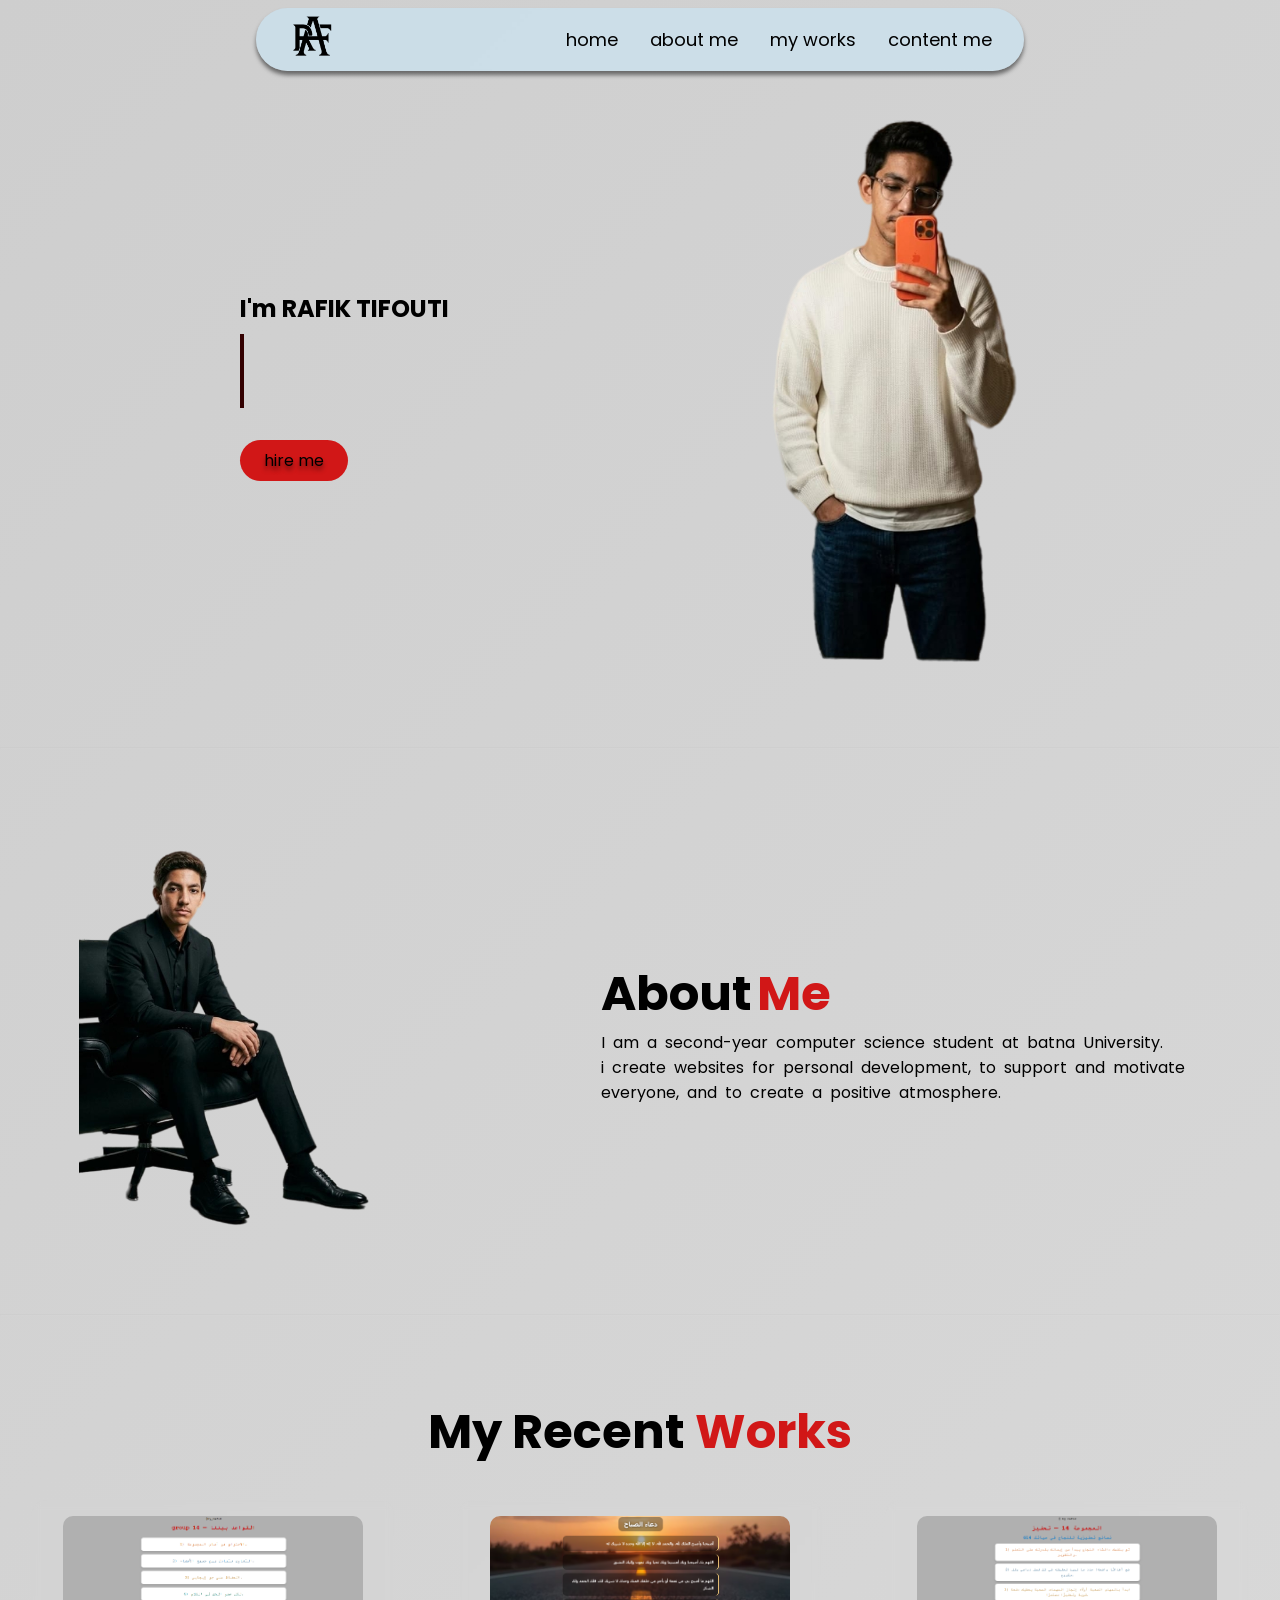
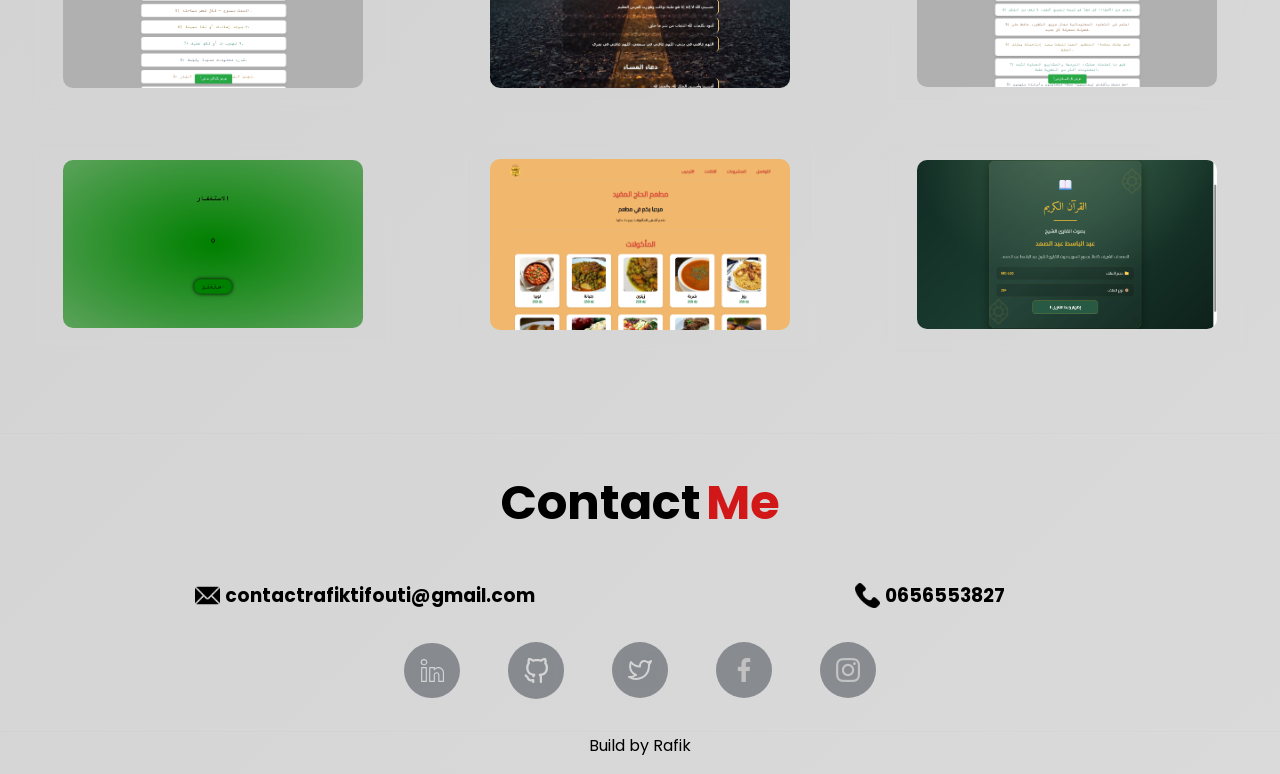
<file: index.html>
<!doctype html>
<html lang="en">
  <head>
    <meta charset="UTF-8" />
    <meta name="viewport" content="width=device-width, initial-scale=1.0" />
    <link rel="stylesheet" href="style.css" />
    <link rel="icon" href="logob.png" />
    <title>RAFIK WEB</title>
  </head>
  <body>
    <header>
      <img
        class="logo"
        src="logob.png"
        alt="logo"
        loading="lazy"
      />
      <div class="nav">
        <a href="#home">home</a>
        <a href="#about">about me</a>
        <a href="#works">my works</a>
        <a href="#contact">content me</a>
      </div>
    </header>
    <br id="home" />
    <section class="sect">
      <div class="sectsup">
        <h1 class="neme">I'm RAFIK TIFOUTI</h1>
        <h1 class="title typing">RAFIK DEV</h1>
        <div class="sectbtn">
          <a class="hireme" href="#contact">hire me</a>
        </div>
      </div>
      <img
        class="sectimg"
        src="photo1.png"
        alt="ph1"
        loading="lazy"
      />
    </section>
    <hr id="about" />
    <section class="aboutme">
      <img
        class="aboutimg"
        src="photo2.png"
        alt="ph2"
        loading="lazy"
      />
      <div class="textabout">
        <div class="texttitle">
          <h1 class="aboutname">About</h1>
          <h1 class="abouttitle">Me</h1>
        </div>
        <p class="aboutp">
          I am a second-year computer science student at batna University.
          <br />
          i create websites for personal development, to support and motivate
          everyone, and to create a positive atmosphere.
        </p>
      </div>
    </section>
    <hr id="works" />
    <section class="works">
      <div class="textworks">
        <div class="projecttitle">
          <h1 class="aboutname">My Recent</h1>
          <h1 class="abouttitle">Works</h1>
        </div>
        <ul>
          <li>
            <a
              href="https://rafiktifouti-creator.github.io/rules-for-group-14/"
              target="_blank"
              ><img src="Capture d’écran (1).png" alt="web1" loading="lazy"
            /></a>
          </li>
          <li>
            <a
              href="https://rafiktifouti-creator.github.io/max-douaa/"
              target="_blank"
              ><img src="Capture d’écran (3).png" alt="web2" loading="lazy"
            /></a>
          </li>
          <li>
            <a
              href="https://rafiktifouti-creator.github.io/tip-for-group-14/"
              target="_blank"
              ><img src="Capture d’écran (2).png" alt="web3" loading="lazy"
            /></a>
          </li>
          <li>
            <a
              href="https://rafiktifouti-creator.github.io/istekhfar/"
              target="_blank"
              ><img src="Capture d’écran (5).png" alt="web5" loading="lazy"
            /></a>
          </li>
          <li>
            <a href="https://resterant-hadj-mofid.netlify.app/" target="_blank"
              ><img src="Capture d’écran (4).png" alt="web4" loading="lazy"
            /></a>
          </li>
          <li>
            <a
              href="https://quran-abd-al-bast-abd-al-samt.netlify.app/"
              target="_blank"
              ><img src="Capture d’écran (6).png" alt="web6" loading="lazy"
            /></a>
          </li>
        </ul>
      </div>
    </section>
    <hr id="contact" />
    <section class="textcontact">
      <div class="contacttitle">
        <h1 class="aboutname">Contact</h1>
        <h1 class="abouttitle">Me</h1>
      </div>
      <div class="contact">
        <div class="emailphone">
          <img src="email.png" alt="email" />
          <a href="mailto:contactrafiktifouti@gmail.com"
            ><h3>contactrafiktifouti@gmail.com</h3></a
          >
        </div>
        <div class="emailphone">
          <img src="phone.png" alt="phone" loading="lazy" />
          <a href="tel:0656553827"><h3>0656553827</h3></a>
        </div>
      </div>
      <div class="socialmedia">
        <a
          href="https://www.linkedin.com/in/rafik-tifouti-a64a333ab/"
          target="_blank"
          ><img src="linkedin.svg" alt="linkedin" loading="lazy"
        /></a>
        <a href="https://github.com/rafiktifouti-creator" target="_blank"
          ><img src="github.svg" alt="github" loading="lazy"
        /></a>
        <a href="https://x.com/RafikTifouti" target="_blank"
          ><img src="twitter.svg" alt="twitter" loading="lazy"
        /></a>
        <a
          href="https://www.facebook.com/rafik.lite.2025?locale=ar_AR"
          target="_blank"
          ><img src="facebook.png" alt="facebook" loading="lazy"
        /></a>
        <a href="https://www.instagram.com/rafik__inf/" target="_blank"
          ><img src="instagram.png" alt="instagram" loading="lazy"
        /></a>
      </div>
    </section>
    <hr />
    <footer>
      <p>Build by Rafik</p>
    </footer>
  </body>
</html>
</file>
<file: style.css>
@import url("https://fonts.googleapis.com/css2?family=Poppins:wght@700&display=swap");
* {
  margin: 0;
  padding: 0;
  text-decoration: none;
  scroll-behavior: smooth;
  box-sizing: border-box;
  transition: 0.5s;
  font-family: "Poppins", serif;
}
body {
  background-image: linear-gradient(
    135deg,
    rgb(206, 206, 206),
    rgb(218, 218, 218)
  );
}
hr {
  opacity: 5%;
  color: red;
}
header {
  display: flex;
  align-items: center;
  text-align: center;
  justify-content: space-between;
  background-color: rgba(199, 235, 255, 0.5);
  backdrop-filter: blur(1px);
  position: fixed;
  box-shadow: 0 4px 4px rgba(0, 0, 0, 0.5);
  margin-top: 0.5rem;
  padding: 0.4rem 2rem;
  left: 50%;
  width: 60%;
  z-index: 100;
  border-radius: 2rem;
  animation: anime 0.5s ease forwards;
}
@keyframes anime {
  from {
    opacity: 0;
    transform: translate(-50%, -40px);
  }
  to {
    opacity: 1;
    transform: translate(-50%, 0);
  }
}
.logo {
  width: 50px;
}
header a {
  color: #000;
  font-size: 18px;
}
header a:hover {
  color: rgb(255, 38, 0);
  text-decoration: underline;
  transform: scale(1.01);
}
.nav {
  display: flex;
  gap: 2rem;
}
.typing {
  width: 0;
  color: white;
  font-size: 40px;
  font-family: Arial;
  white-space: nowrap;
  overflow: hidden;
  border-right: 4px solid rgb(51, 0, 0);
  animation:
    typing 4s steps(20) infinite alternate,
    blink 0.7s infinite;
}
@keyframes typing {
  0% {
    width: 0;
  }
  50% {
    width: 360px;
  }
  100% {
    width: 0;
  }
}
@keyframes blink {
  50% {
    border-color: transparent;
  }
}
.sect {
  display: flex;
  justify-content: space-between;
  align-items: center;
  margin: 5rem 15rem;
}
.sectsup {
  display: flex;
  flex-direction: column;
  gap: 0.5rem;
}
.name {
  font-size: 3rem;
}
.title {
  font-size: 4rem;
  color: rgb(209, 23, 23);
}
.sectbtn {
  display: flex;
  gap: 1rem;

  margin-top: 1.5rem;
}
.sectbtn :hover {
  transform: scale(1.1);
}
.hireme {
  background: rgb(209, 23, 23);
  border-radius: 2rem;
  color: #000;
  padding: 0.5rem 1.5rem;
  text-shadow: 0 4px 4px rgba(0, 0, 0, 0.5);
}
.sectimg {
  width: 290px;
}
.aboutme {
  display: flex;
  justify-content: space-evenly;
  align-items: center;
  margin: 5rem auto;
  gap: 9rem;
}
.textabout {
  display: flex;
  flex-direction: column;
}
.texttitle {
  display: flex;
  align-items: center;
  gap: 5px;
  font-size: 2rem;
}
.abouttitle {
  color: rgb(209, 23, 23);
}
.aboutp {
  text-align: start;
  word-spacing: 4px;
  max-width: 600px;
}
.aboutimg {
  width: 300px;
}
.works {
  display: flex;
  flex-wrap: wrap;
  flex-direction: column;
  text-align: center;
  align-items: center;
  justify-content: center;
  margin: 5rem 0;
}
.textwork {
  display: flex;
  flex-direction: column;
  justify-content: space-evenly;
  align-items: center;
  margin: 5rem auto;
}
.projecttitle {
  display: flex;
  align-items: center;
  justify-content: center;
  gap: 10px;
  font-size: 2rem;
  padding-bottom: 2rem;
}
.works ul {
  display: flex;
  flex-wrap: wrap;
  align-items: center;
  gap: 2rem;
  list-style-type: none;
  justify-content: space-evenly;
}
.works li {
  border-radius: 16px;
  backdrop-filter: blur(4px);
  padding: 1rem 2rem;
}
.works li img {
  width: 300px;
  border-radius: 10px;
  object-fit: contain;
}
.works li:hover {
  transform: scale(1.1);
}
.textcontact {
  display: flex;
  flex-direction: column;
  align-items: center;
  justify-content: space-evenly;
  gap: 2rem;
  margin: 2rem auto;
}
.contacttitle {
  display: flex;
  align-items: center;
  justify-content: space-evenly;
  gap: 5px;
  margin-bottom: 10px;
  font-size: 2rem;
}
.contact {
  display: flex;
  align-items: center;
  justify-content: space-evenly;
  gap: 20rem;
  margin-right: 5rem;
}
.emailphone:hover {
  transform: scale(1.02);
}
.contact h3,
.contact a {
  color: black;
}
.emailphone {
  display: flex;
  align-items: center;
  justify-content: space-evenly;
  gap: 5px;
}
.socialmedia {
  display: flex;
  align-items: center;
  justify-content: space-evenly;
  gap: 3rem;
}
.socialmedia a {
  display: flex;
  align-items: center;
  justify-content: space-evenly;
  border-radius: 50px;
  background-color: rgba(57, 62, 70, 0.5);
  backdrop-filter: blur(4px);
  padding: 1rem;
}
.socialmedia a:hover {
  background-color: rgba(59, 64, 72, 0.4);
  transform: scale(1.1);
}
.socialmedia img {
  width: 24px;
}
footer {
  padding-bottom: 1rem;
  text-align: center;
}
.emailphone img {
  width: 25px;
}
@media (max-width:800px) {
  header {
    width: 95%;
    margin: 0.3;
    padding: 0.1rem 1rem;
  }
  .nav a {
    font-size: 12px;
  }
  .nav {
    gap: 0.6rem;
  }
  .sect {
    flex-direction: column;
    align-items: center;
    margin: 5rem auto;
    gap: 2rem;
  }
  .name,
  .title {
    font-size: 2rem;
  }
  .aboutme {
    flex-direction: column-reverse;
    align-items: center;
    gap: 2rem;
  }
  .textabout {
    align-items: center;
    margin: 0rem 4rem;
    gap: 1rem;
  }
  .aboutname,
  .abouttitle {
    font-size: 2rem;
  }
  .aboutimg {
    width: 300px;
  }
  .works {
    flex-direction: column;
    padding: 0;
  }
  .works ul {
    flex-direction: column;
    gap: 1;
  }
  .works li img {
    width: 220px;
  }
  .textwork {
    padding: 1rem;
    gap: 1rem;
  }
  .projecttitle {
    margin-left: 1rem;
  }
  .textcontact {
    margin: 5rem 5rem;
    gap: 2rem;
  }
  .contact {
    flex-direction: column;
    gap: 2rem;
    margin-right: 0;
  }
  .socialmedia {
    flex-wrap: wrap;
    gap: 2.2rem;
  }
  .projecttitle h1 {
    font-size: 1.7rem;
    margin-bottom: 1rem;
  }
  .emailphone h3 {
    font-size: 17px;
  }
  @keyframes typing {
    50% {
      width: 185px;
    }
  }
}
</file>
